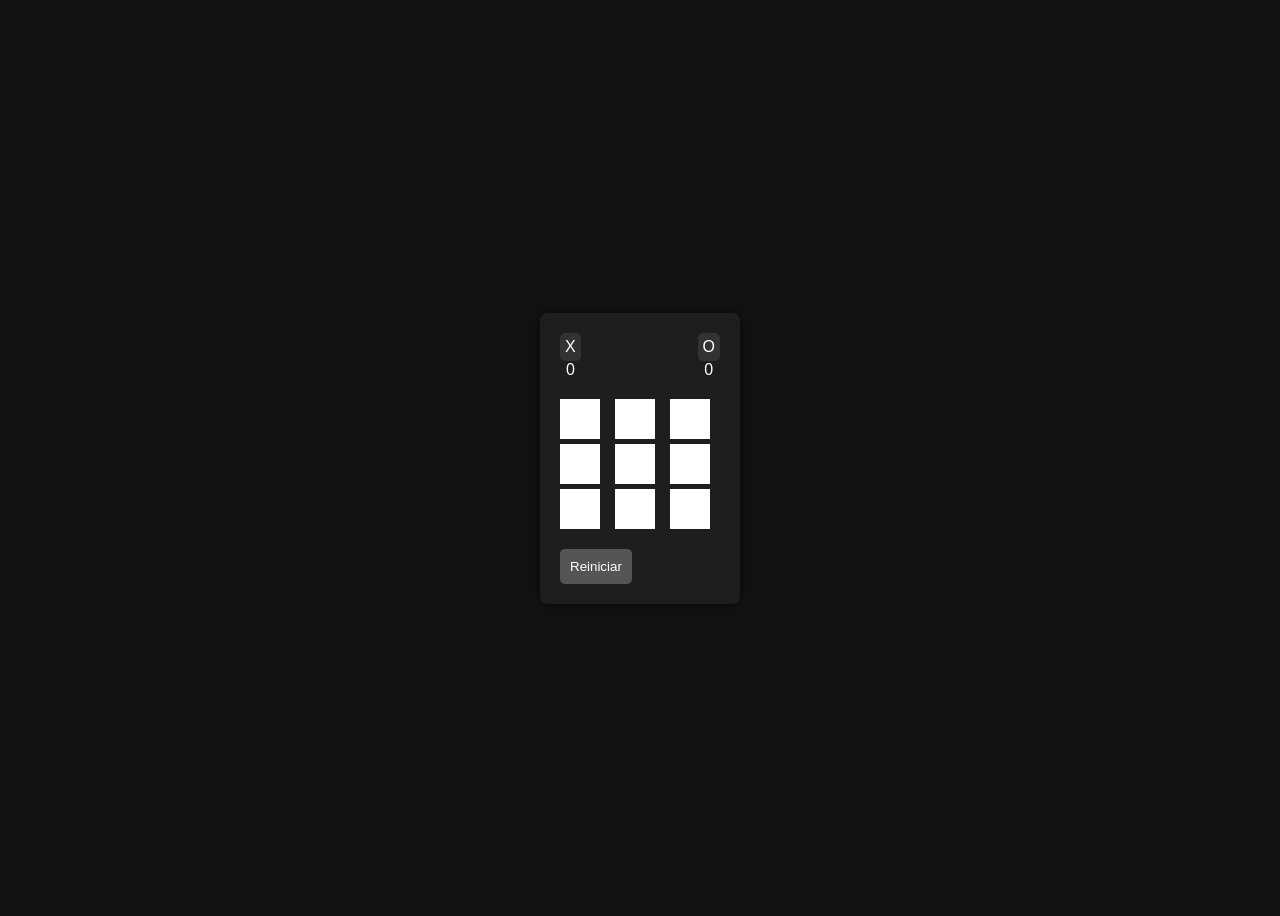
<file: index.html>
<!DOCTYPE html>
<html lang="es">
<head>
    <meta charset="UTF-8">
    <meta name="viewport" content="width=device-width, initial-scale=1.0">
    <title>Tic Tac Toe</title>
    <style>
        * {
            box-sizing: border-box;
        }

        body {
            display: flex;
            justify-content: center;
            align-items: center;
            flex-direction: column;
            height: 100vh;
            background-color: #121212; /* Color de fondo oscuro */
            color: white; /* Color del texto */
            font-family: 'Verdana', sans-serif;
        }

        .content {
            width: 200px; /* Ancho del contenido */
            background-color: #1e1e1e; /* Fondo de contenido */
            padding: 20px;
            border-radius: 8px; /* Bordes redondeados */
            box-shadow: 0 0 10px rgba(0, 0, 0, 0.5);
        }

        .marker {
            display: flex;
            justify-content: space-between;
            margin-bottom: 20px;
        }

        .marker-item {
            text-align: center;
        }

        .marker-item .header {
            background-color: #333; /* Color de fondo de las cabeceras */
            padding: 5px;
            border-radius: 5px; /* Bordes redondeados */
        }

        #board {
            display: grid;
            grid-template-columns: repeat(3, 1fr);
            grid-gap: 5px;
        }

        .cell {
            width: 40px; /* Ancho de las celdas */
            height: 40px; /* Alto de las celdas */
            background-color: #ffffff; /* Fondo blanco de las celdas */
            display: flex;
            align-items: center;
            justify-content: center;
            font-size: 24px; /* Tamaño de la fuente */
            color: transparent; /* Texto invisible hasta que se hace clic */
            cursor: pointer;
            border: 2px solid #fff; /* Borde blanco */
            transition: background-color 0.3s;
        }

        .cell:hover {
            background-color: #e0e0e0; /* Color de fondo al pasar el mouse */
        }

        .cell.x {
            color: #04AA6D; /* Color de la 'X' */
        }

        .cell.o {
            color: #f6a400; /* Color de la 'O' */
        }

        button {
            margin-top: 20px;
            padding: 10px;
            background-color: #555;
            color: white;
            border: none;
            border-radius: 5px; /* Bordes redondeados */
            cursor: pointer;
        }

        button:hover {
            background-color: #666; /* Cambiar color al pasar el mouse */
        }
    </style>
</head>
<body>
    <div class="content">

        <div class="marker">
            <div class="marker-item">
                <div class="header">X</div>
                <span id="marker-X">0</span>
            </div>
            <div class="marker-item">
                <div class="header">O</div>
                <span id="marker-O">0</span>
            </div>
        </div>

        <div id="board" class="board"></div>

        <button id="restart">Reiniciar</button>
    </div>

    <script>
        const boardElement = document.getElementById('board');
        const restartButton = document.getElementById('restart');
        let board = ['', '', '', '', '', '', '', '', ''];
        let currentPlayer = 'X';
        let gameActive = true;
        let playerCounter = { 'X': 0, 'O': 0 };

        const winningCombinations = [
            [0, 1, 2],
            [3, 4, 5],
            [6, 7, 8],
            [0, 3, 6],
            [1, 4, 7],
            [2, 5, 8],
            [0, 4, 8],
            [2, 4, 6]
        ];

        // Inicializa el tablero
        function createBoard() {
            board.forEach((_, index) => {
                const cell = document.createElement('div');
                cell.classList.add('cell');
                cell.setAttribute('data-cell', index);
                cell.addEventListener('click', handleCellClick);
                boardElement.appendChild(cell);
            });
        }

        // Maneja el clic en una celda
        function handleCellClick(event) {
            const clickedCell = event.target;
            const clickedCellIndex = clickedCell.getAttribute('data-cell');

            if (board[clickedCellIndex] !== '' || !gameActive) {
                return; // Si la celda ya está ocupada o el juego no está activo, no hace nada
            }

            board[clickedCellIndex] = currentPlayer;
            clickedCell.classList.add(currentPlayer.toLowerCase()); // Agrega clase para el color
            clickedCell.textContent = currentPlayer; // Muestra la X o O
            checkWinner();
            if (gameActive) {
                currentPlayer = currentPlayer === 'X' ? 'O' : 'X'; // Cambia de jugador
                if (currentPlayer === 'O') {
                    computerMove(); // La computadora hace su movimiento
                }
            }
        }

        // Movimiento automático de la computadora
        function computerMove() {
            const availableCells = board.map((cell, index) => (cell === '' ? index : null)).filter(index => index !== null);
            const randomIndex = Math.floor(Math.random() * availableCells.length);
            const cellIndex = availableCells[randomIndex];

            board[cellIndex] = currentPlayer;
            const cells = document.querySelectorAll('.cell');
            cells[cellIndex].classList.add(currentPlayer.toLowerCase()); // Agrega clase para el color
            cells[cellIndex].textContent = currentPlayer; // Muestra la X o O
            checkWinner();
            currentPlayer = 'X'; // Cambia de jugador de vuelta a X
        }

        // Verifica si hay un ganador
        function checkWinner() {
            for (let combination of winningCombinations) {
                const [a, b, c] = combination;
                if (board[a] && board[a] === board[b] && board[a] === board[c]) {
                    alert(`${currentPlayer} GANÓ!`); // Alerta de ganador
                    gameActive = false;
                    updateScore(currentPlayer);
                    return;
                }
            }
            if (!board.includes('')) {
                alert("¡Empate!"); // Alerta de empate
                gameActive = false;
            }
        }

        // Reinicia el juego
        function restartGame() {
            board.fill('');
            gameActive = true;
            currentPlayer = 'X';
            const cells = document.querySelectorAll('.cell');
            cells.forEach(cell => {
                cell.textContent = '';
                cell.classList.remove('x', 'o');
            });
        }

        // Actualiza el marcador
        function updateScore(player) {
            playerCounter[player]++;
            document.getElementById(`marker-${player}`).textContent = playerCounter[player];
        }

        // Agrega evento de reinicio
        restartButton.addEventListener('click', restartGame);

        // Crea el tablero al cargar
        createBoard();
    </script>
</body>
</html>
</file>
